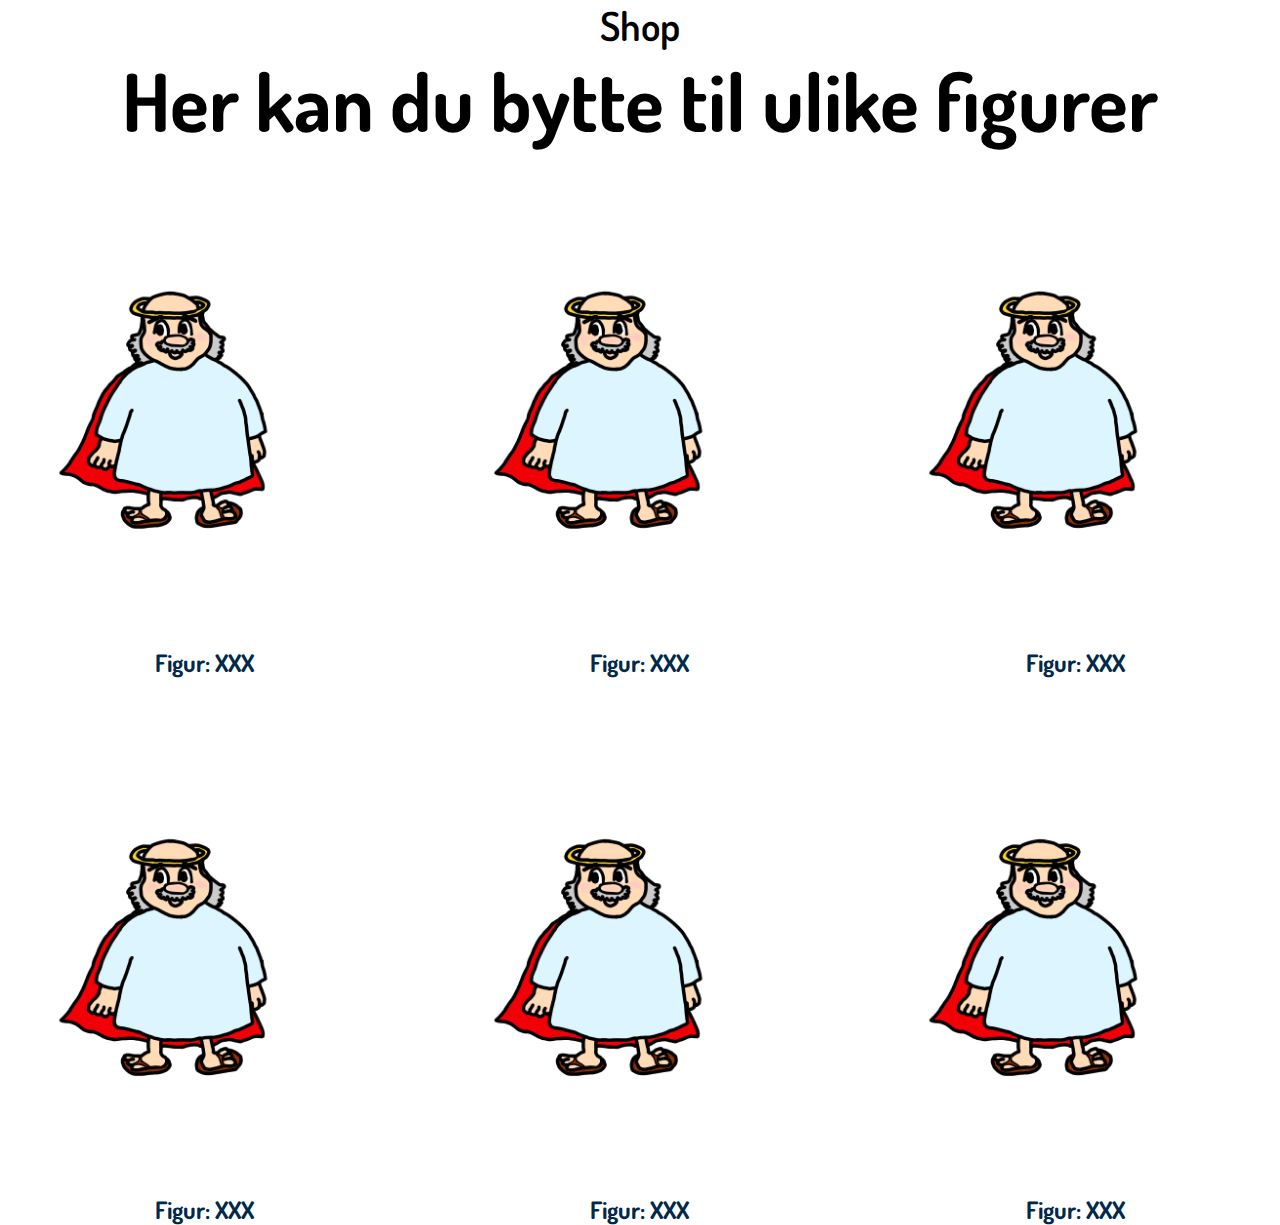
<file: historie.html>
<!DOCTYPE html>
<html lang="no">
<head>
    <meta charset="UTF-8">
    <meta name="viewport" content="width=device-width, initial-scale=1.0">
    <title>Shop</title>
    <link href="https://fonts.googleapis.com/css2?family=Dosis:wght@200..800&display=swap" rel="stylesheet">
    <link rel="stylesheet" href="https://cdnjs.cloudflare.com/ajax/libs/font-awesome/6.4.2/css/all.min.css">
    <style>

        :root {
            --darkest-blue: #012A4A;
            --dark-blue: #013A63;
            --some-dark-blue: #01497C;
            --grey-blue: #2A6F97;
            --light-grey-blue: #468FAF;
            --light-blue: #89C2D9;
            --lightest-blue: #A9D6E5;
        
            --darkest-yellow: #FFB700;
            --dark-yellow: #FFC300;
            --yellow: #FFD000;
            --light-yellow: #FFDD00;
            --lighest-yellow: #FFEA00;
            --pastel-yellow: #fcf6bd;
            --calm-yellow: #ffd972;
        
            --stor-font: 5rem;
            --h2-font: 2.5rem;
            --p-font: 1.06rem;
        }

        * {
            padding: 0;
            margin: 0;
            box-sizing: border-box;
            font-family: 'Dosis';
        }

       

        .shop-overskrift {
            text-align: center;
        }
        
        .shop-overskrift span {
            color: black;
            font-weight: 600;
            font-size: var(--h2-font);
        }
        
        .shop-overskrift h2 {
            font-size: var(--stor-font);
        }
        
        #shop-overskrift-figurer h2 {
            color: var(--darkest-blue);
        }
        
        #shop-overskrift-figurer span {
            color: white;
        }
        
        .shop-grid {
            display: grid;
            grid-template-columns: 1fr 1fr 1fr;
            grid-gap: 2%;
        }
        
        .shop-grid img {
            width: 90%;
        }
        
        .shop-grid h2 {
            text-align: center;
            color: var(--darkest-blue);            
        }

        .nederste {
            margin-bottom: 100px;
        }

    </style>
</head>
<body>
    <section>
        <div class="shop-overskrift" id="shop-overskrift-karakterer">
            <Span>Shop</Span>
            <h2>Her kan du bytte til ulike figurer </h2>
        </div>
        <div class="shop-grid">
            <div>
                <img src="bilder/figur.png" alt="karakter">
                <h2>Figur: XXX</h2>
            </div>
            <div>
                <img src="bilder/figur.png" alt="karakter">
                <h2>Figur: XXX</h2>
            </div>
            <div>
                <img src="bilder/figur.png" alt="karakter">
                <h2>Figur: XXX</h2>
            </div>
            <div>
                <img src="bilder/figur.png" alt="karakter">
                <h2>Figur: XXX</h2>
            </div>
            <div>
                <img src="bilder/figur.png" alt="karakter">
                <h2>Figur: XXX</h2>
            </div>
            <div>
                <img src="bilder/figur.png" alt="karakter">
                <h2>Figur: XXX</h2>
            </div>
        </div>
    </section>
    
</body>
</html>
</file>
